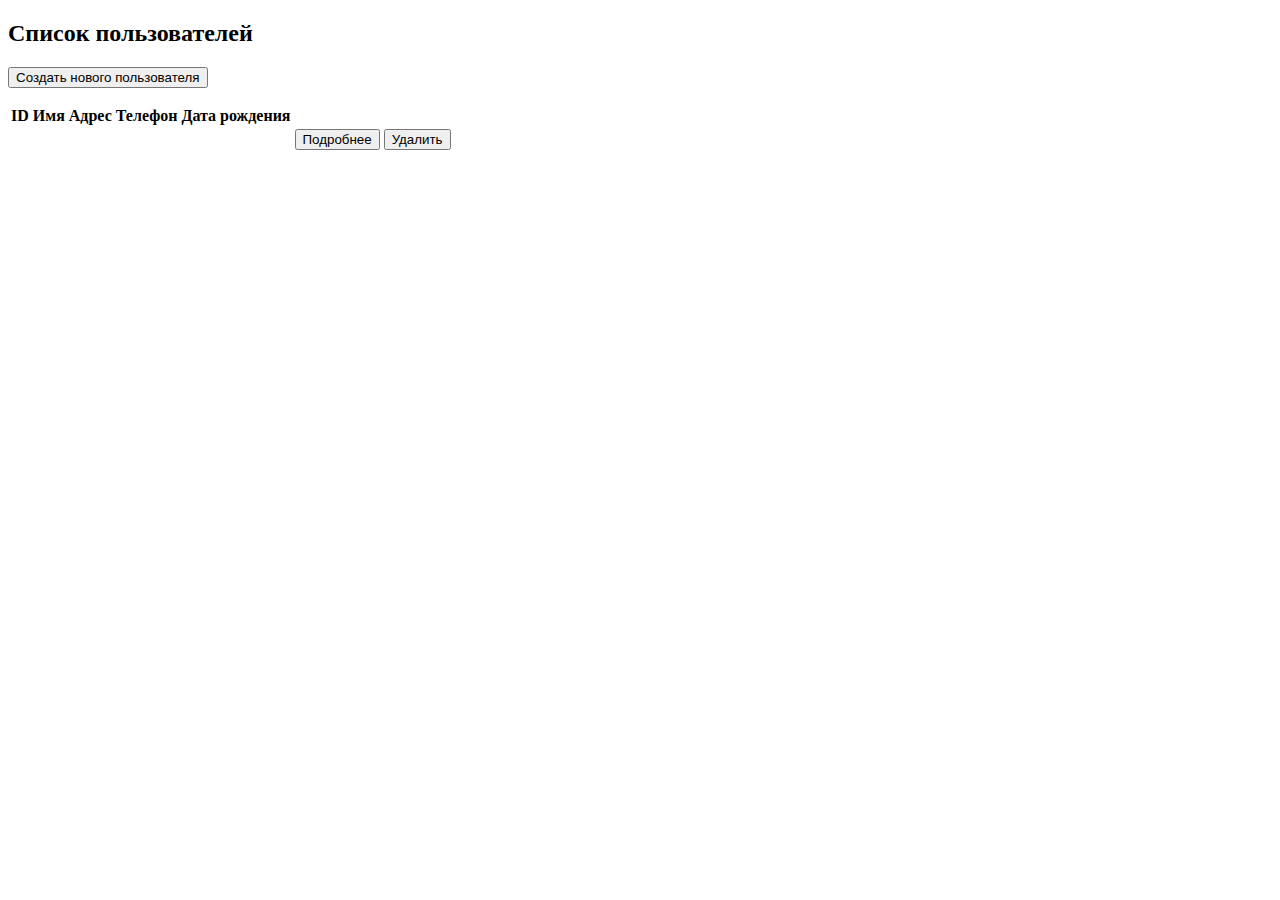
<file: src/main/resources/templates/index.html>
<!DOCTYPE html>
<html xmlns:th="http://www.thymeleaf.org">
<head>
    <meta charset="UTF-8">
    <title>Список пользователей</title>
    <script type="text/javascript" th:src="@{/js/clients/clients.js}"></script> <!--TODO не добавляется js файл (Самвел)-->
</head>
<body>
<h2>Список пользователей</h2>

<!-- Кнопка для создания нового пользователя -->
<a href="/patients/create">
    <button>Создать нового пользователя</button>
</a>

<p><span th:text="${error_message}" id="message"></span></p>

<table>
    <tr>
        <th>ID</th>
        <th>Имя</th>
        <th>Адрес</th>
        <th>Телефон</th>
        <th>Дата рождения</th>
    </tr>
    <tr th:each="patient : ${patients}">
        <td th:text="${patient.ID}"></td>
        <td th:text="${patient.name}"></td>
        <td th:text="${patient.address}"></td>
        <td th:text="${patient.telephoneNumber}"></td>
        <td th:text="${patient.birthDate}"></td>
        <td>
            <a th:href="@{/patients/{id}(id=${patient.ID})}"><button>Подробнее</button></a>
            <button type="button" th:onclick="|deleteUser('${patient.ID}')|">Удалить</button>
        </td>
    </tr>
</table>
</body>
</html>
</file>
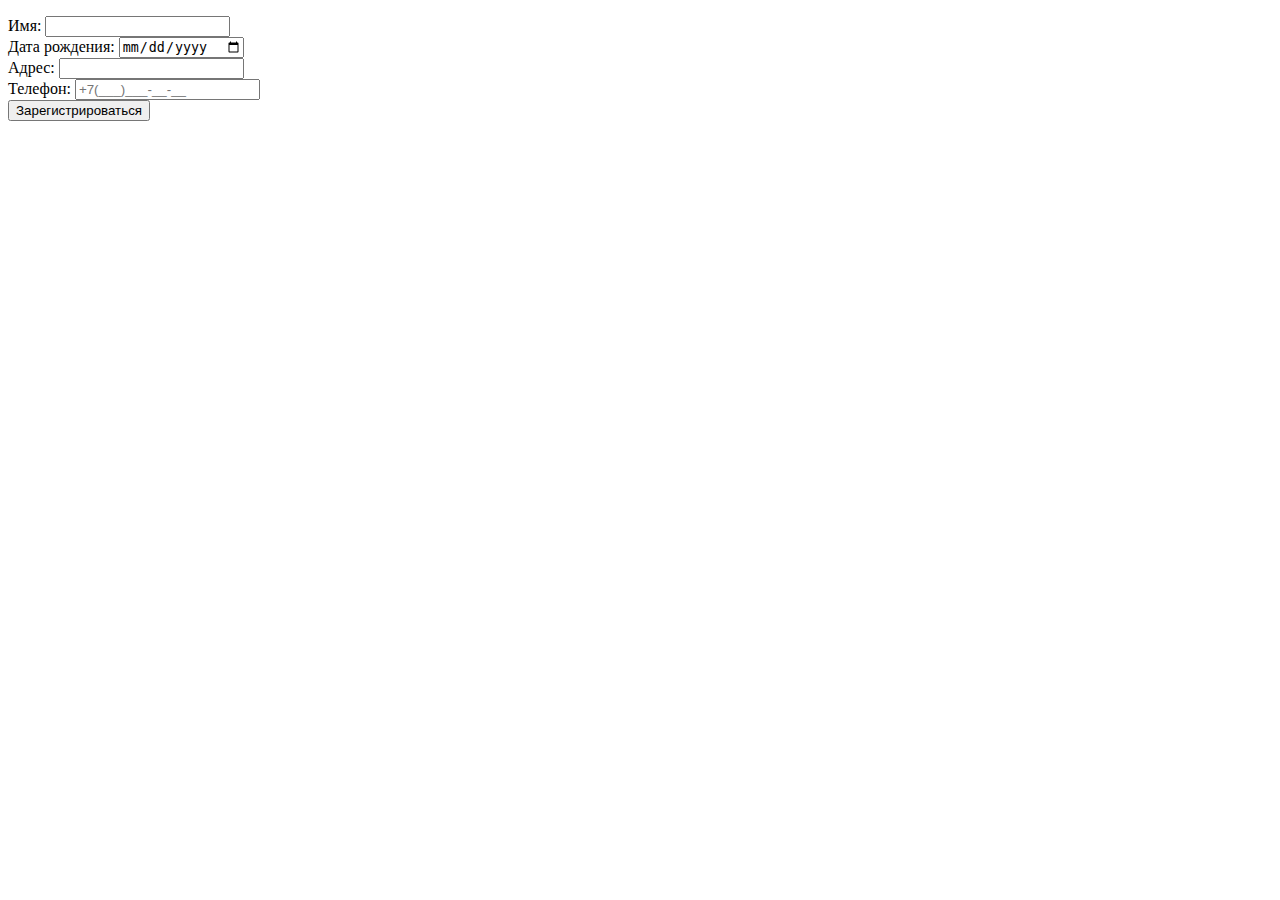
<file: src/main/resources/templates/create.html>
<!doctype html>
<html lang="en">
<head>
    <meta charset="UTF-8">
    <meta name="viewport"
          content="width=device-width, user-scalable=no, initial-scale=1.0, maximum-scale=1.0, minimum-scale=1.0">
    <meta http-equiv="X-UA-Compatible" content="ie=edge">
    <title>Document</title>
    <script type="text/javascript" th:src="@{/js/create/MaskNumber.js}"></script>
</head>
<body>
<p><span th:text="${error_message}" id="message"></span></p>
<form th:action="@{/patients/create}" th:object="${patient}" method="post">
    <label>Имя: <input type="text" th:field="*{name}" required></label><br>
    <label>Дата рождения: <input type="date" th:field="*{birthDate}" required></label><br>
    <label>Адрес: <input type="text" th:field="*{address}" required></label><br>
    <label>Телефон: <input type="tel" class="phone" placeholder="+7(___)___-__-__"
                            th:field="*{telephoneNumber}" required></label><br>
    <button type="submit">Зарегистрироваться</button>
</form>
</body>
</html>
</file>
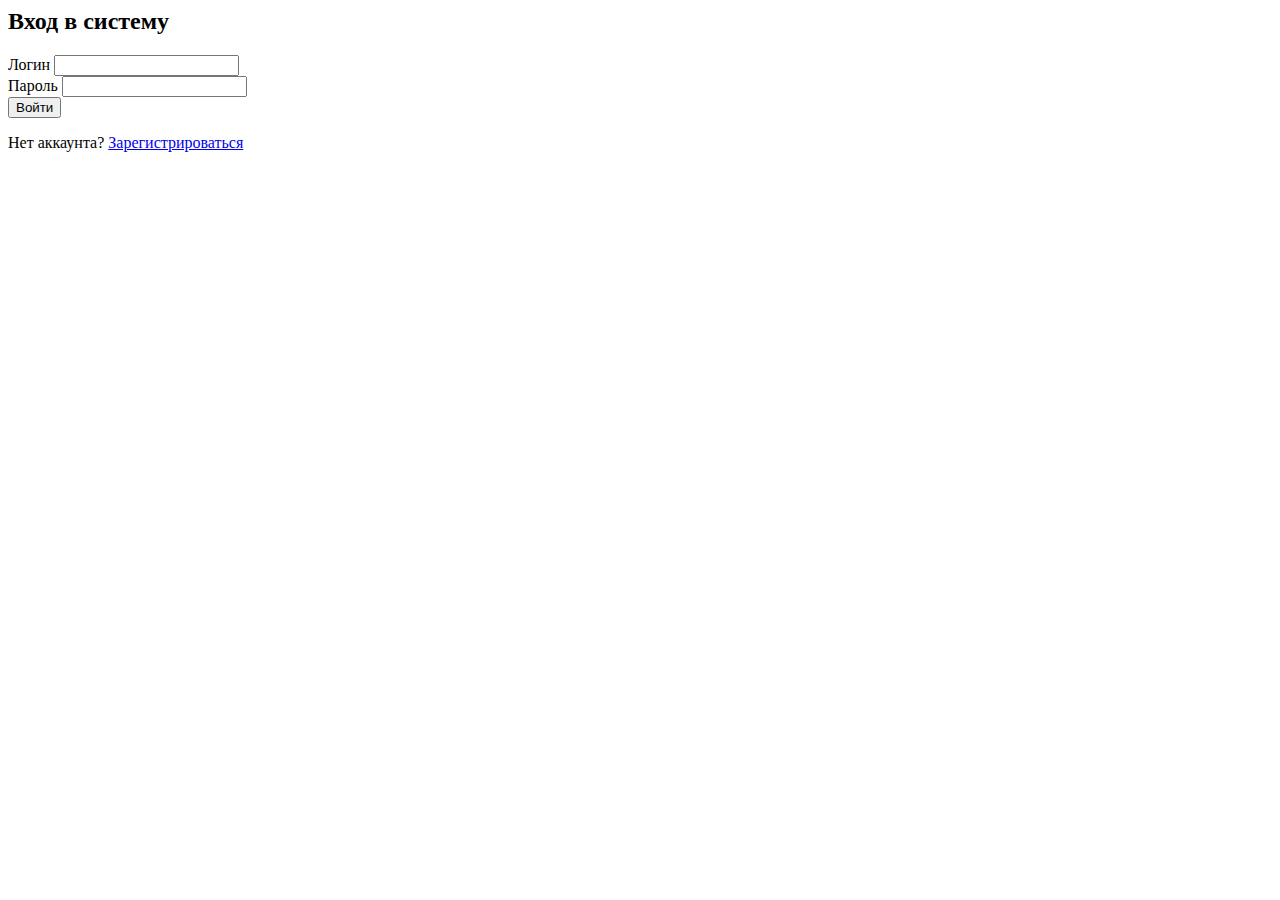
<file: src/main/resources/templates/login.html>
<html lang="en" xmlns:th="http://www.thymeleaf.org">
<head>
    <meta charset="UTF-8">
    <meta name="viewport" content="width=device-width, initial-scale=1.0">
    <title>Login page</title>
    <link rel="stylesheet" th:href="@{/css/login/login.css}">
</head>
<body>
<div class="container">
    <div class="login-box">
        <h2>Вход в систему</h2>
        <div id="error-message" class="error-message"></div>

        <form id="login-form" action="/login" method="post">
            <div class="form-group">
                <label for="Login">Логин</label>
                <input type="text" name="username" id="Login" required>
            </div>

            <div class="form-group">
                <label for="password">Пароль</label>
                <input type="password" name="password" id="password" required>
            </div>

            <button type="submit" class="btn btn-primary">Войти</button>
        </form>

        <div class="register-form">
            <p class="register-text">Нет аккаунта? <a href="/register" class="register-link">Зарегистрироваться</a></p>
        </div>
    </div>
</div>
<script th:src="@{/js/login/login.js}"></script>
</body>
</html>
</file>
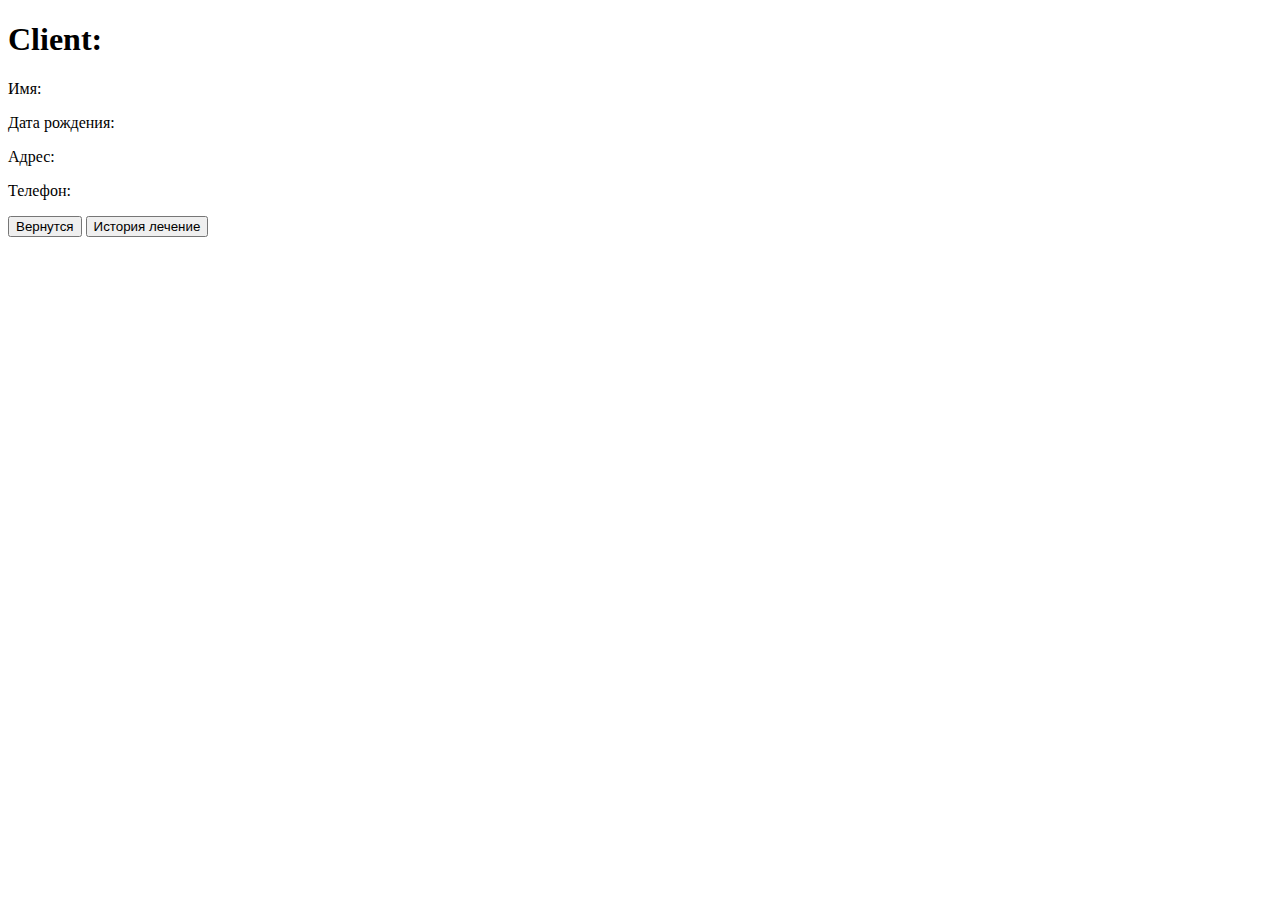
<file: src/main/resources/templates/patient.html>
<!doctype html>
<html lang="en">
<head>
    <meta charset="UTF-8">
    <meta name="viewport"
          content="width=device-width, user-scalable=no, initial-scale=1.0, maximum-scale=1.0, minimum-scale=1.0">
    <meta http-equiv="X-UA-Compatible" content="ie=edge">
    <title>Document</title>
</head>
<body>
<h1>Client:</h1>
    <p>Имя: <span th:text="${patient.name}"></span></p>
    <p>Дата рождения: <span th:text="${patient.birthDate}"></span></p>
    <p>Адрес: <span th:text="${patient.address}"></span></p>
    <p>Телефон: <span th:text="${patient.telephoneNumber}"></span></p>
<a href="/patients"><button>Вернутся</button></a>
<a th:href="@{/history/{id}(id = ${patient.getID()})}"><button>История лечение</button></a>
</body>
</html>
</file>
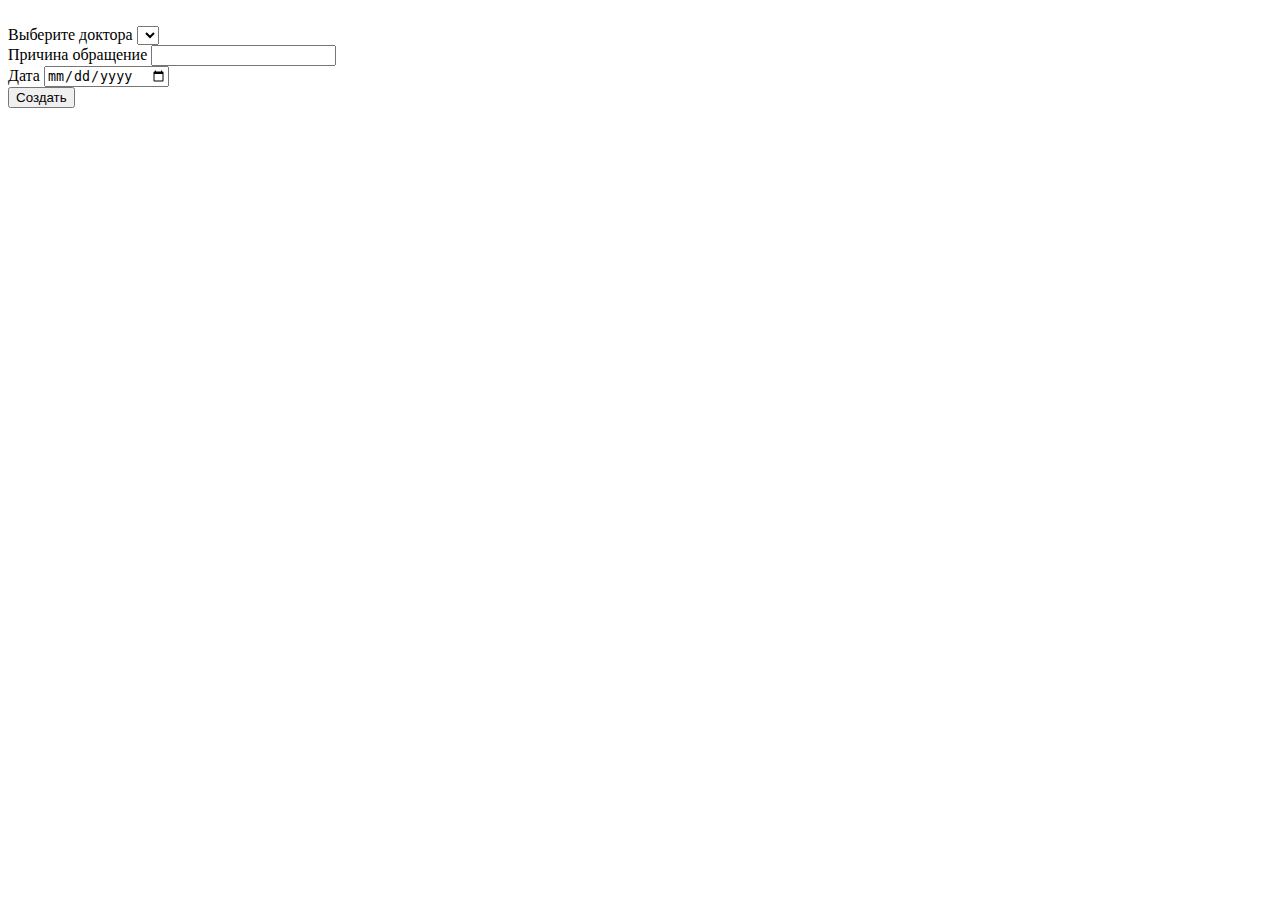
<file: src/main/resources/templates/history/create.html>
<!doctype html>
<html lang="en" xmlns:th="http://www.thymeleaf.org">
<head>
    <meta charset="UTF-8">
    <meta name="viewport">
    <title>Document</title>
</head>
    <body>
        <span th:if="${errors}" style="color: red" th:each="error: ${errors}" th:text="${error.getDefaultMessage}"></span><br/>

        <form th:action="@{/history/create}" method="post">
            <input type="hidden" name="medicalHistoryOfClients" id="patient" th:value="${currentPatientId}">

            <label for="doctor">Выберите доктора
                <select name="doctorMedicalHistory" id="doctor">
                    <option th:each="doctor : ${doctors}" th:text="${doctor.getDoctorName()}" th:value="${doctor.getDoctorID()}"></option>
                </select>
            </label><br/>

            <label for="complaints"> Причина обращение
                <input type="text" name="complaints" id="complaints">
            </label><br/>

            <label for="date"> Дата
                <input type="date" name="date" id="date">
            </label><br/>

            <button type="submit">Создать</button>
        </form>
    </body>
</html>
</file>
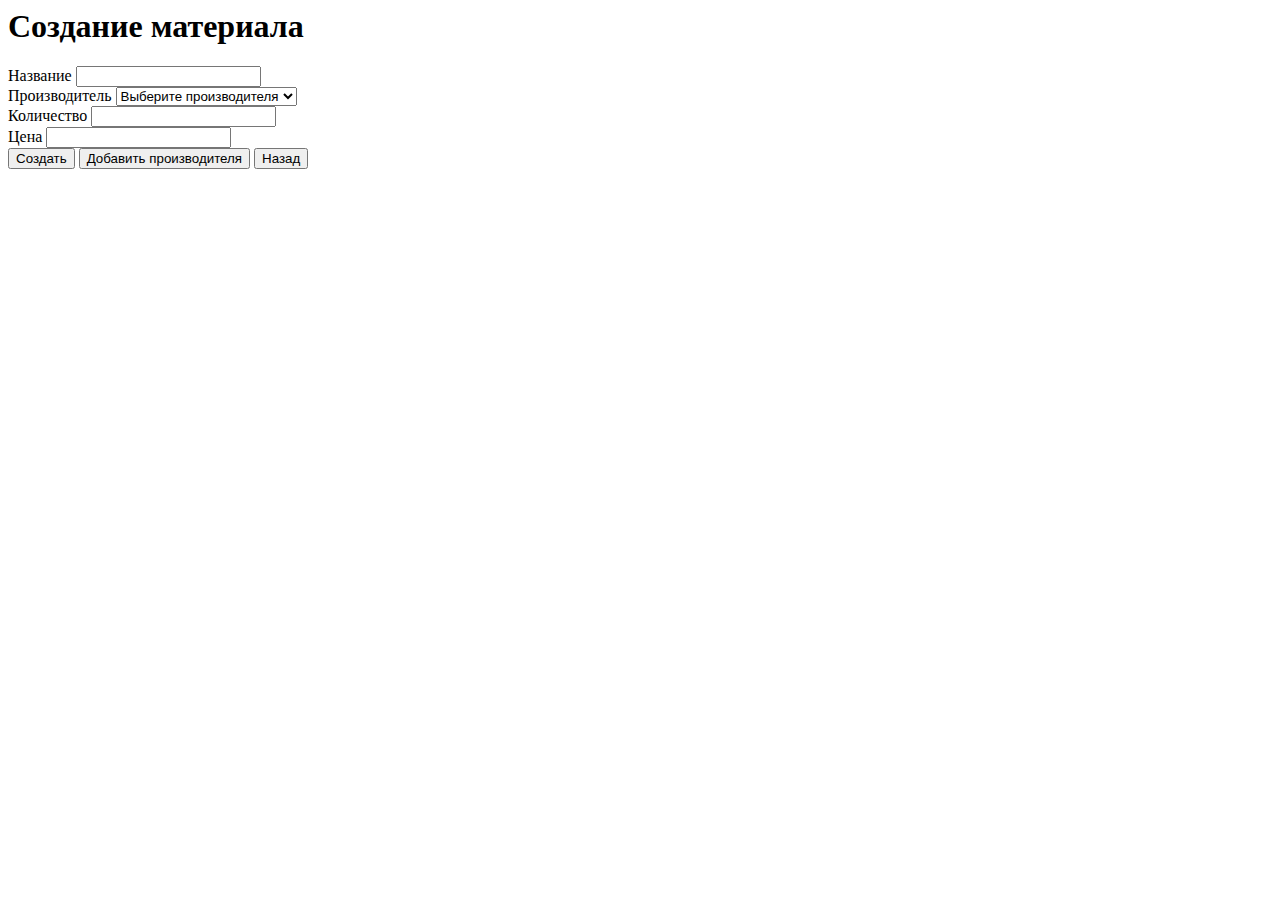
<file: src/main/resources/templates/inventory/create.html>
<html lang="ru" xmlns:th="http://www.thymeleaf.org">
<head>
    <meta charset="UTF-8">
    <meta name="viewport" content="width=device-width, initial-scale=1.0">
    <title>Создание материала</title>
    <link rel="stylesheet" th:href="@{/css/inventory/create.css}">
</head>
<body>
<div class="container">
    <h1>Создание материала</h1>

    <div id="messages">
        <div id="validationErrorsContainer" class="message error">
            <div id="validationErrors"></div>
        </div>
        <div id="errorMessages" class="message error"></div>
        <div id="successMessage" class="message success"></div>
    </div>

    <form id="materialForm" th:action="@{/materials/create}" method="post">
        <div class="form-group">
            <label for="name">Название</label>
            <input type="text" name="name" id="name" required>
        </div>

        <div class="form-group">
            <label for="producer">Производитель</label>
            <select name="producer" id="producer" required>
                <option value="">Выберите производителя</option>
                <option th:each="producer: ${producers}"
                        th:value="${producer.id}"
                        th:text="${producer.name}"></option>
            </select>
        </div>

        <div class="form-group">
            <label for="count">Количество</label>
            <input type="number" name="count" id="count" min="0" required>
        </div>

        <div class="form-group">
            <label for="price">Цена</label>
            <input type="number" name="price" id="price" min="0" step="0.01" required>
        </div>

        <div class="button-group">
            <button type="submit" class="btn primary">Создать</button>
            <button type="button" id="addProducer" class="btn secondary">Добавить производителя</button>
            <button type="button" id="backButton" class="btn">Назад</button>
        </div>
    </form>
</div>
<script th:src="@{/js/inventory/create.js}"></script>
</body>
</html>
</file>
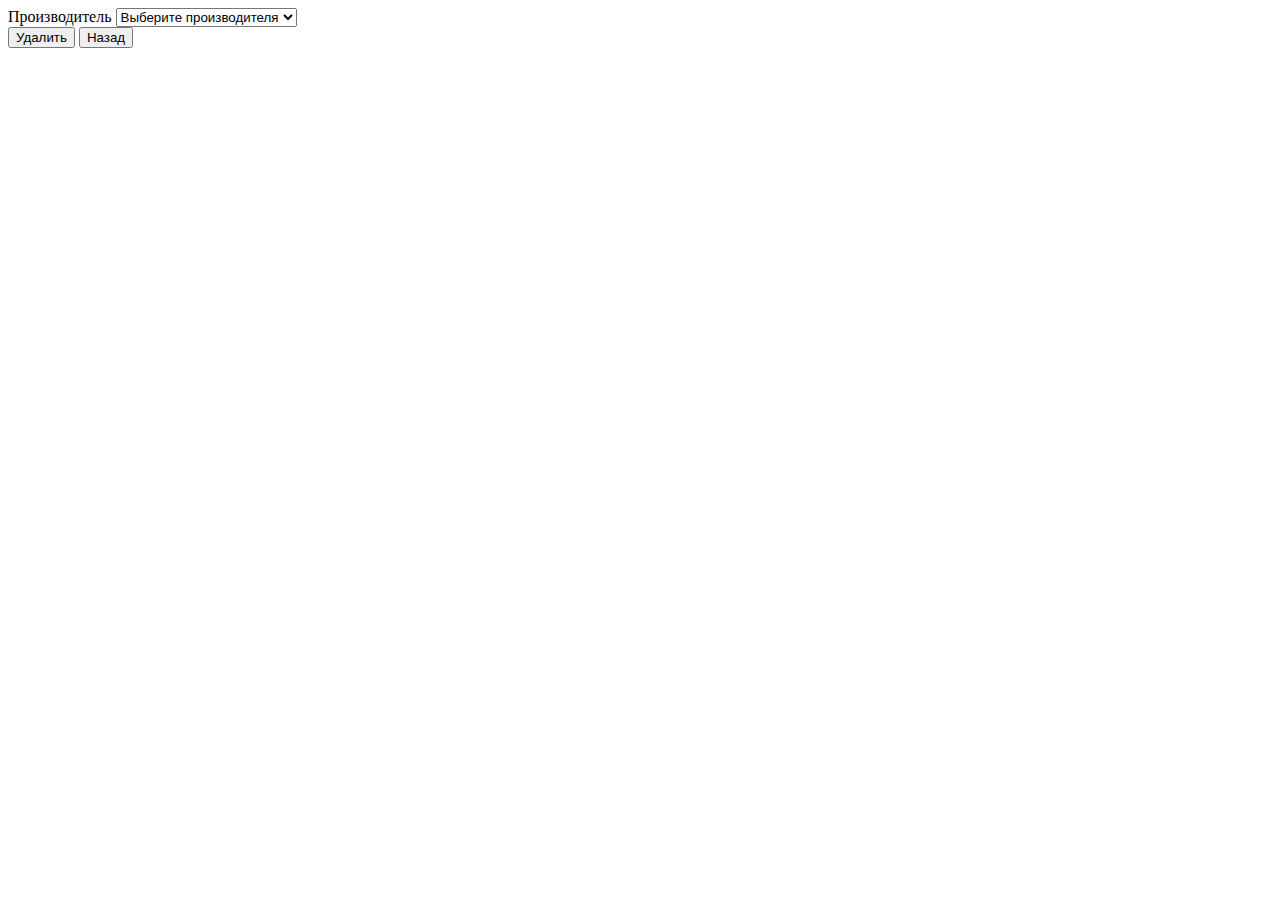
<file: src/main/resources/templates/inventory/deleteProducerPage.html>
<html lang="ru" xmlns:th="http://www.thymeleaf.org">
<head>
    <meta charset="UTF-8">
    <meta name="viewport" content="width=device-width, initial-scale=1.0">
    <title>Удаление производителя</title>
    <link rel="stylesheet" th:href="@{/css/inventory/deleteProducer.css}">
</head>
<body>
<div class="container">
    <div id="message" class="message" style="display: none" th:if="${message}" th:text="${message}"></div>
    <div id="errorMessage" class="error-message" style="display: none" th:if="${errorMessage}" th:text="${errorMessage}"></div>

    <form id="deleteForm" th:action="@{/producer/delete}" method="post">
        <div class="form-group">
            <label for="producerId">Производитель</label>
            <select name="producerId" id="producerId">
                <option value="">Выберите производителя</option>
                <option th:each="producer : ${producers}"
                        th:value="${producer.id}"
                        th:text="${producer.name}"></option>
            </select>
        </div>
        <div class="btn-container">
            <button type="submit" class="btn btn-danger">Удалить</button>
            <button type="button" onclick="window.location.href='/producer'" class="btn btn-secondary">Назад</button>
        </div>
    </form>
</div>
<script th:src="@{/js/inventory/deleteProducer.js}"></script>
</body>
</html>
</file>
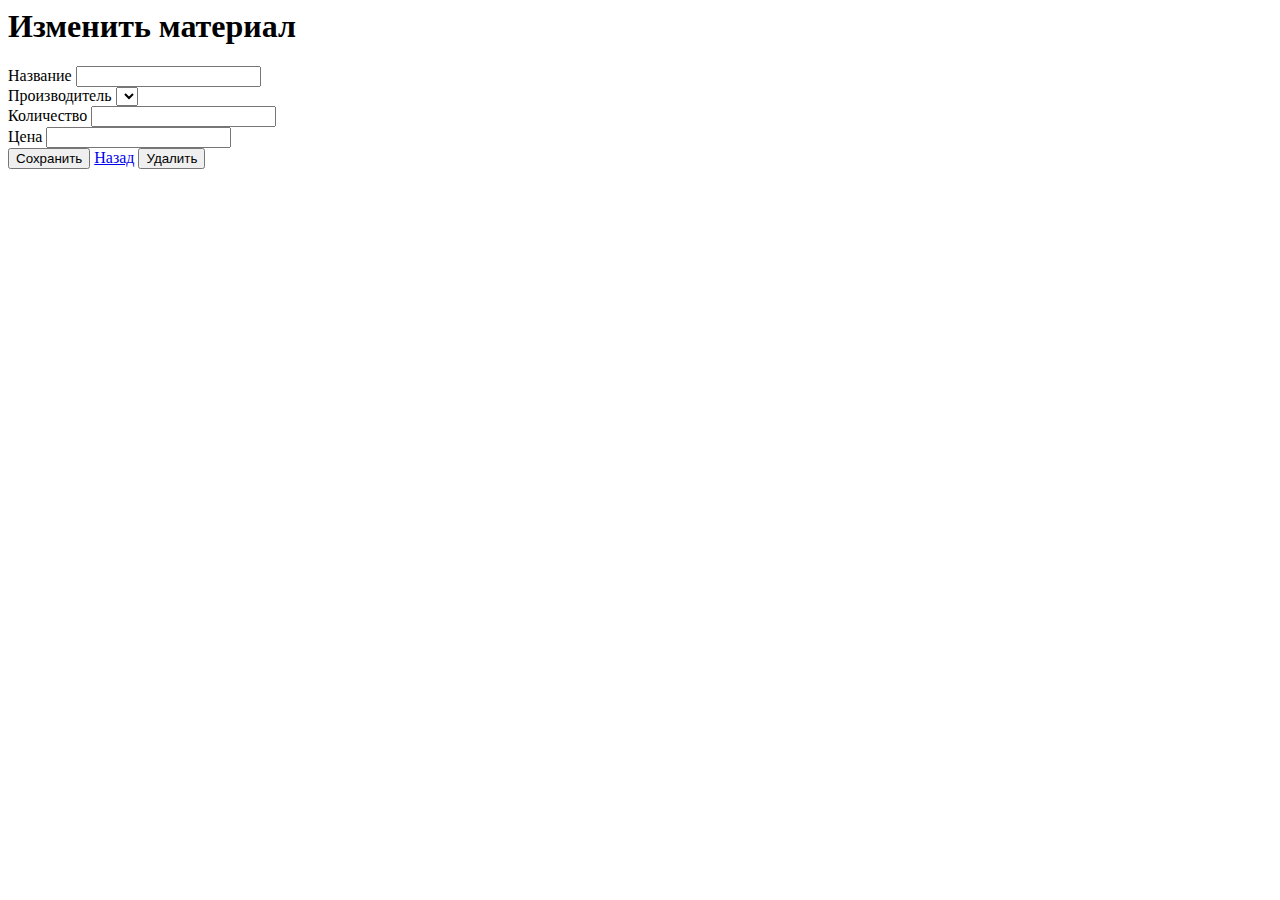
<file: src/main/resources/templates/inventory/material.html>
<html lang="ru">
<head>
    <meta charset="UTF-8">
    <meta name="viewport" content="width=device-width, initial-scale=1.0">
    <title>Изменить материал</title>
    <link rel="stylesheet" th:href="@{/css/inventory/material.css}">
</head>
<body>
<div class="error-container">
    <div th:each="error : ${errors}" class="error-message">
        <span th:text="${error.getDefaultMessage}"></span>
    </div>
    <div th:if="${errorMessage}" class="error-message">
        <span th:text="${errorMessage}"></span>
    </div>
</div>

<div class="container">
    <h1>Изменить материал</h1>

    <form id="materialForm" th:action="@{/materials/{id}(id = ${material.id})}" method="post">
        <div class="form-group">
            <label for="name">Название</label>
            <input type="text" name="name" id="name" th:value="${material.name}">
        </div>

        <div class="form-group">
            <label for="producer">Производитель</label>
            <select name="producer" id="producer">
                <option th:each="producer : ${producers}"
                        th:text="${producer.name}"
                        th:value="${producer.id}"
                        th:selected="${producer.id == material.producer.id}">
                </option>
            </select>
        </div>

        <div class="form-group">
            <label for="count">Количество</label>
            <input type="number" name="count" id="count" th:value="${material.count}">
        </div>

        <div class="form-group">
            <label for="price">Цена</label>
            <input type="number" step="0.01" name="price" id="price" th:value="${material.price}">
        </div>

        <div class="buttons-container">
            <button type="submit" class="btn btn-primary">Сохранить</button>
            <a href="/materials" class="btn btn-secondary">Назад</a>
            <button type="button" class="btn btn-danger" id="deleteBtn">Удалить</button>
        </div>
    </form>

    <form id="deleteForm" th:action="@{/materials/delete/{id}(id = ${material.id})}" method="post" style="display: none;">
    </form>
</div>
<script th:src="@{/js/inventory/material.js}"></script>
</body>
</html>
</file>
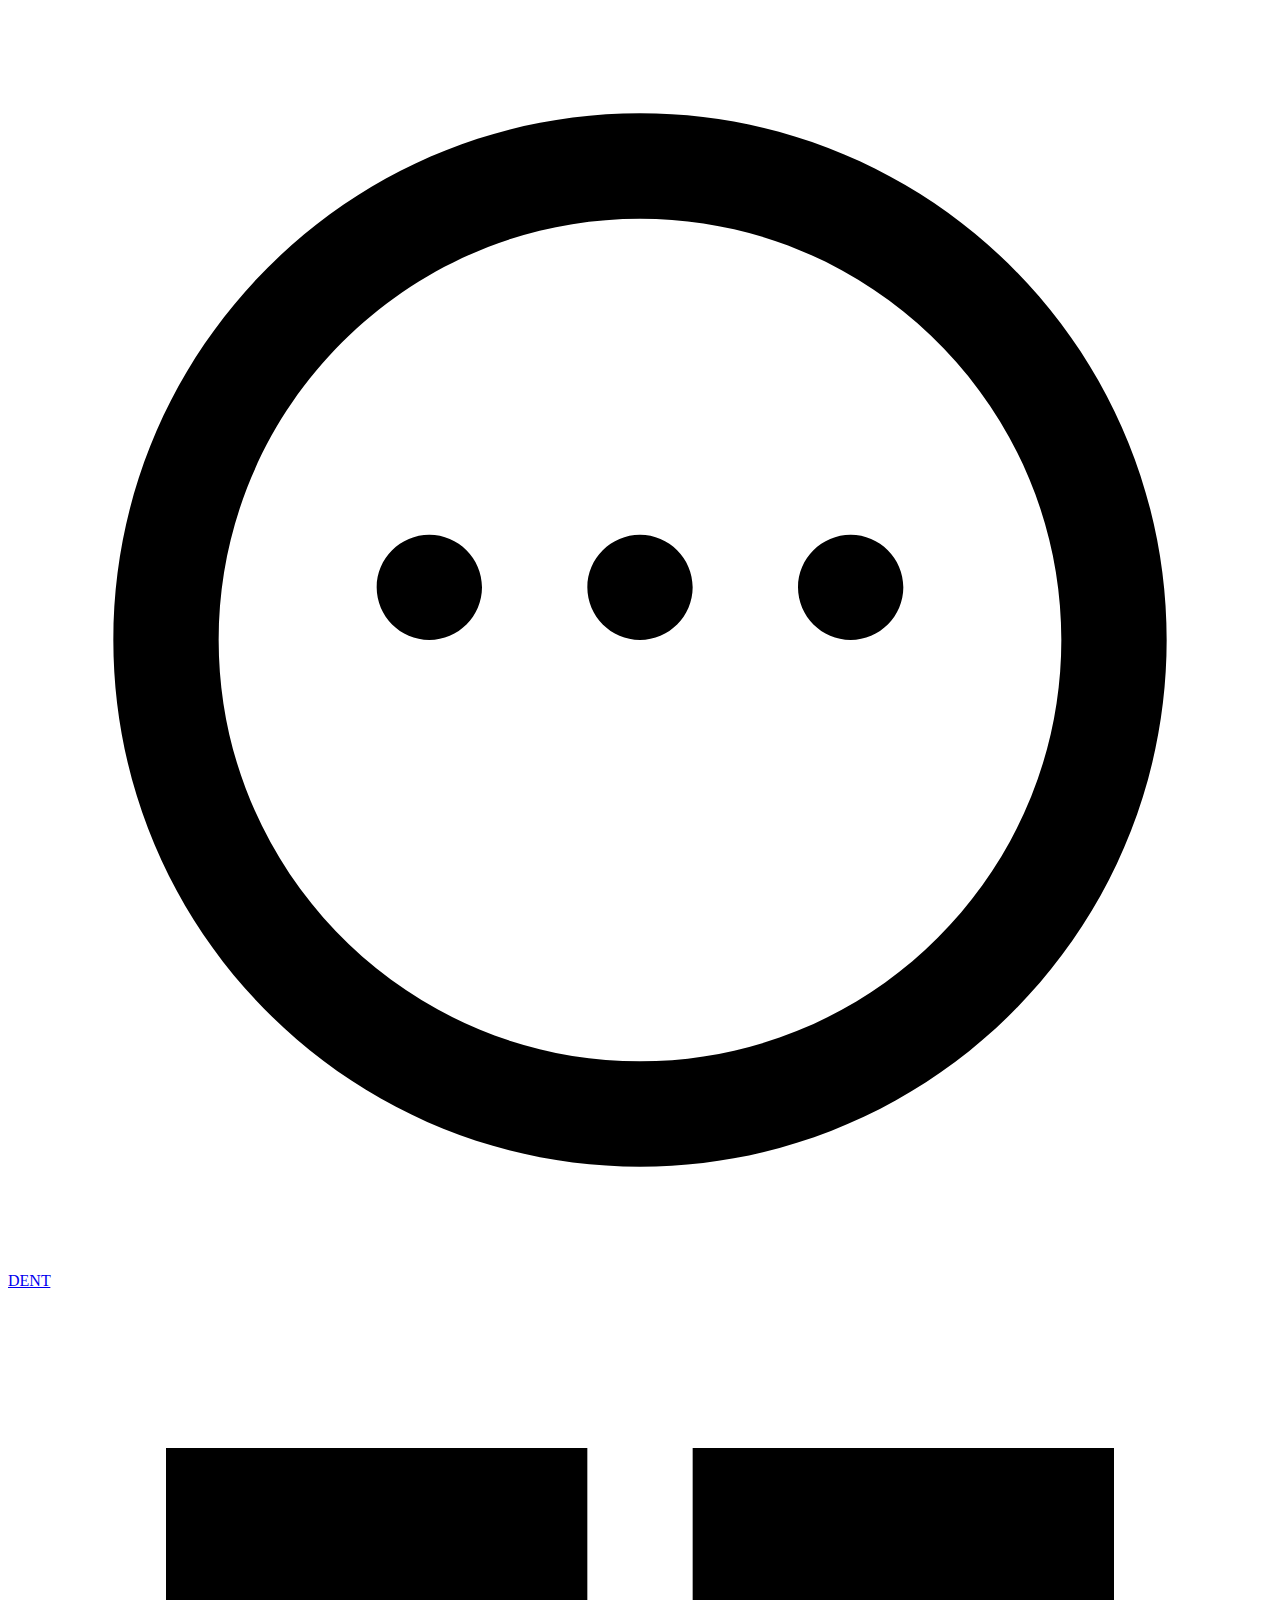
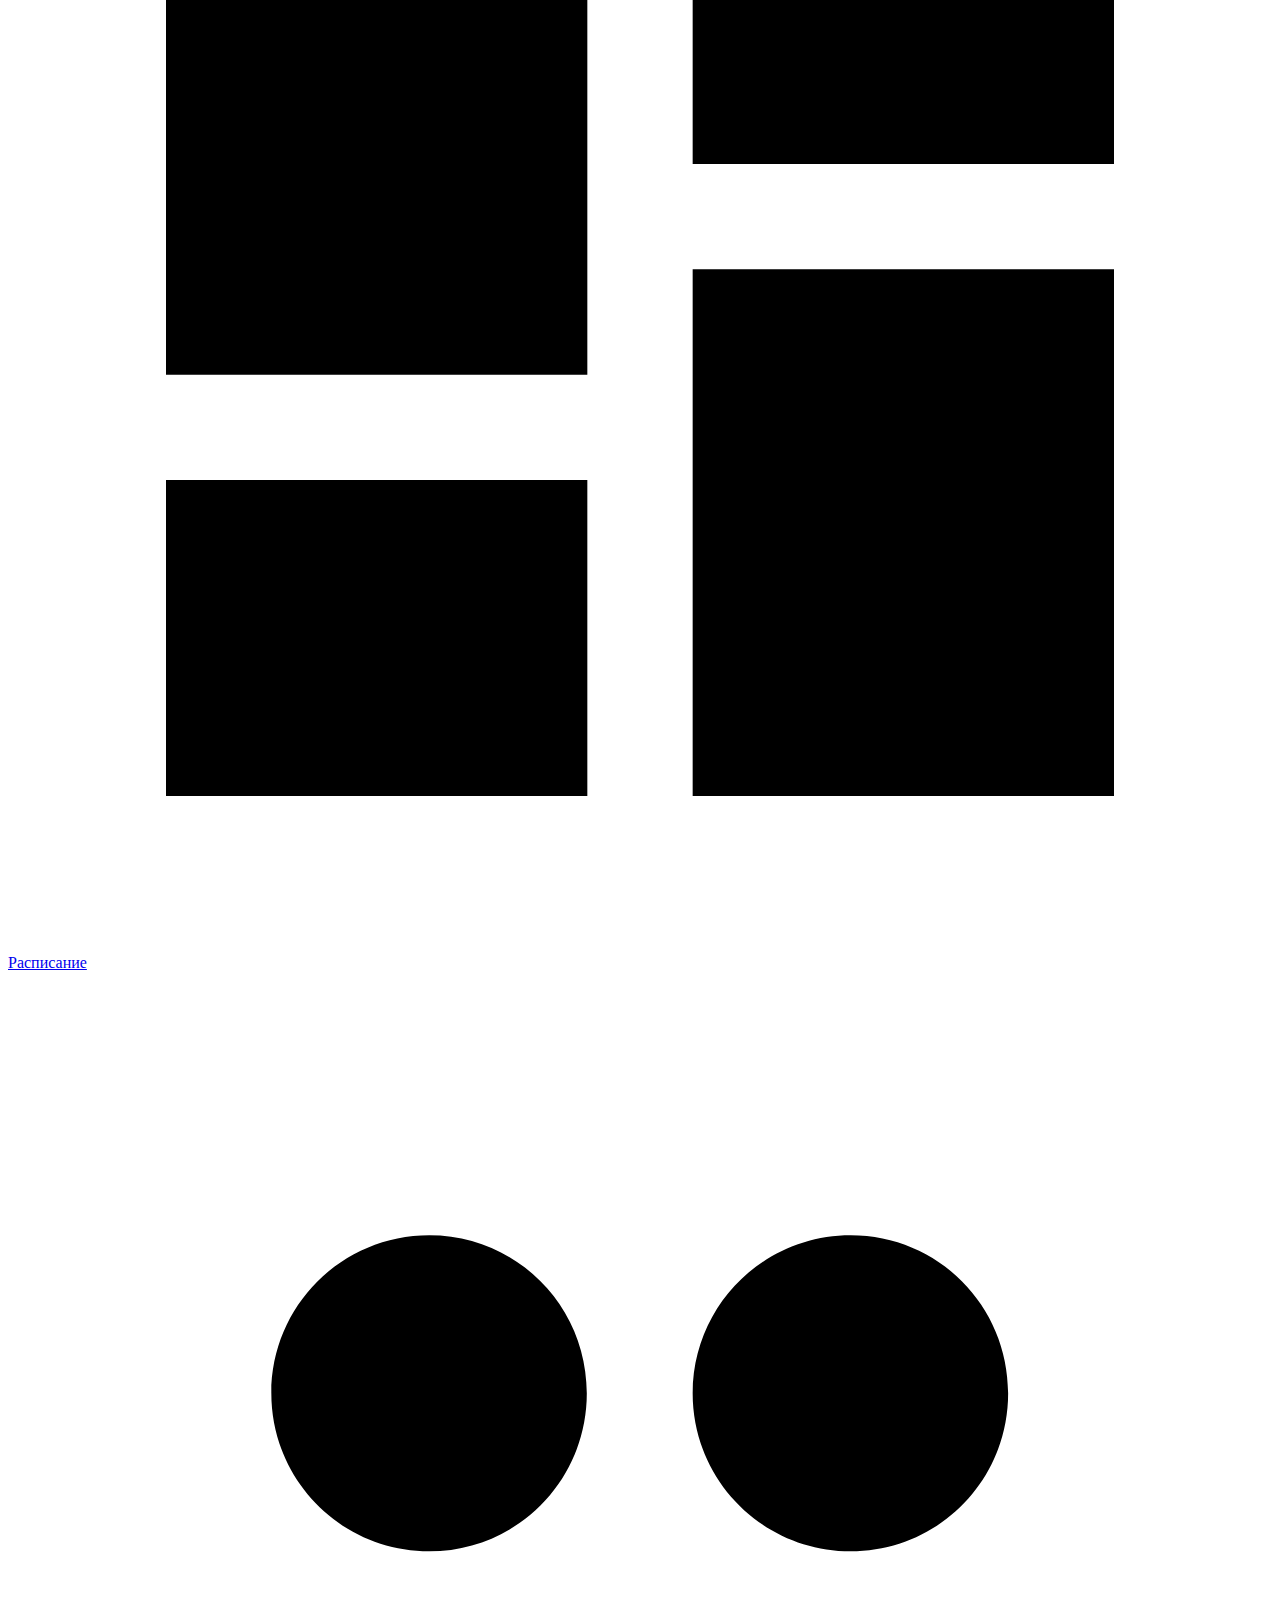
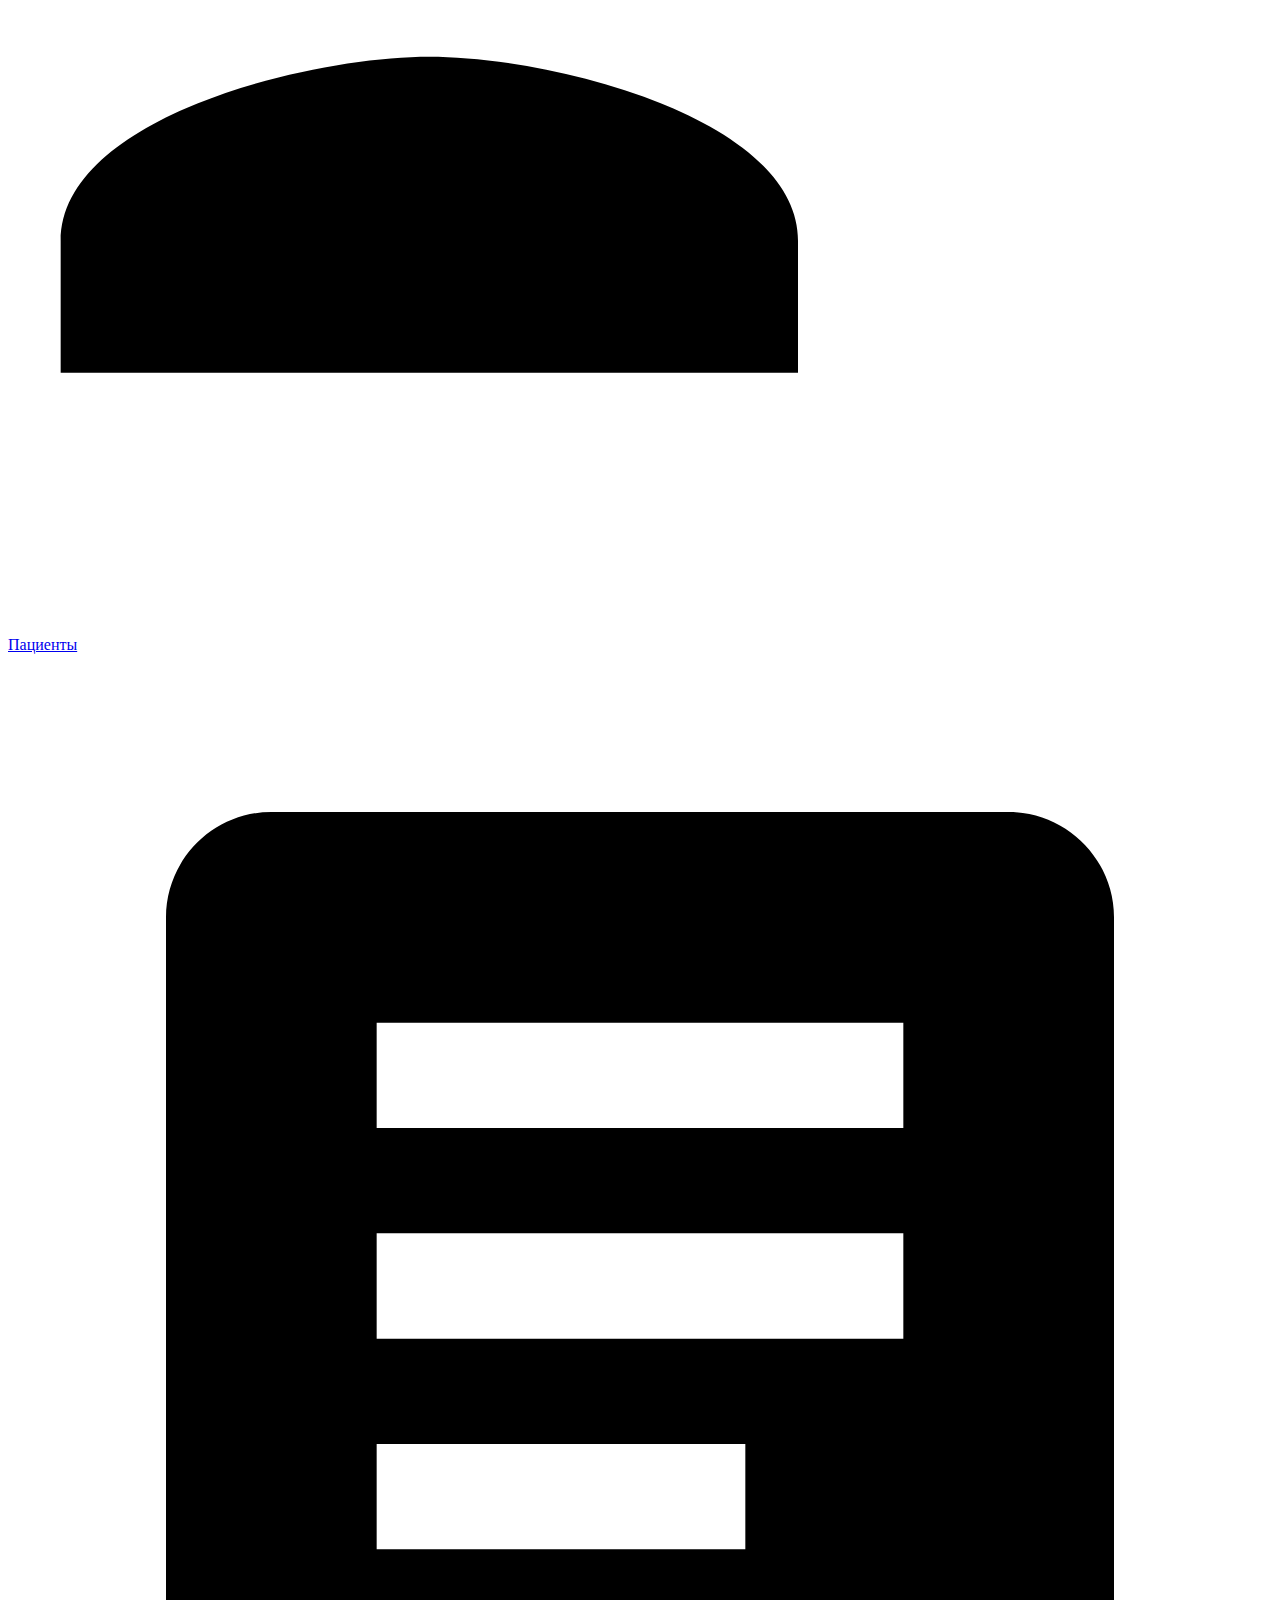
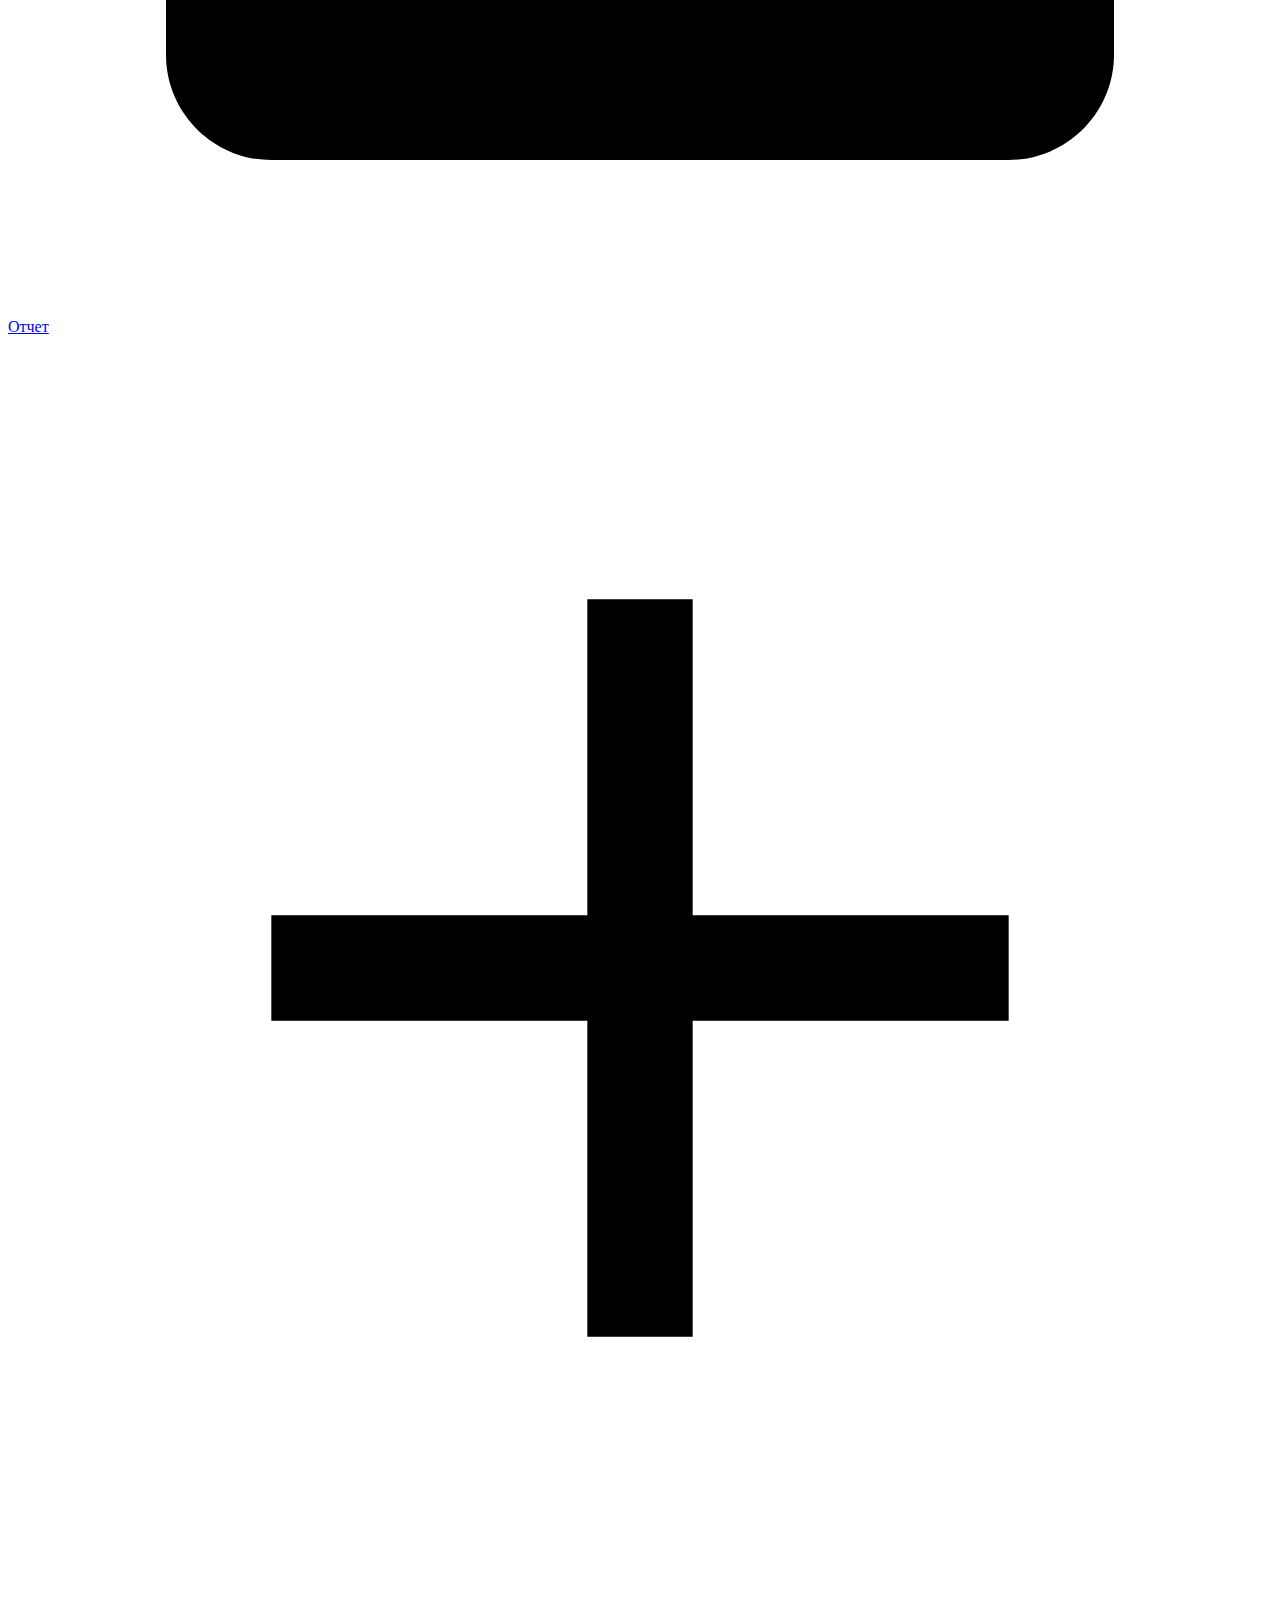
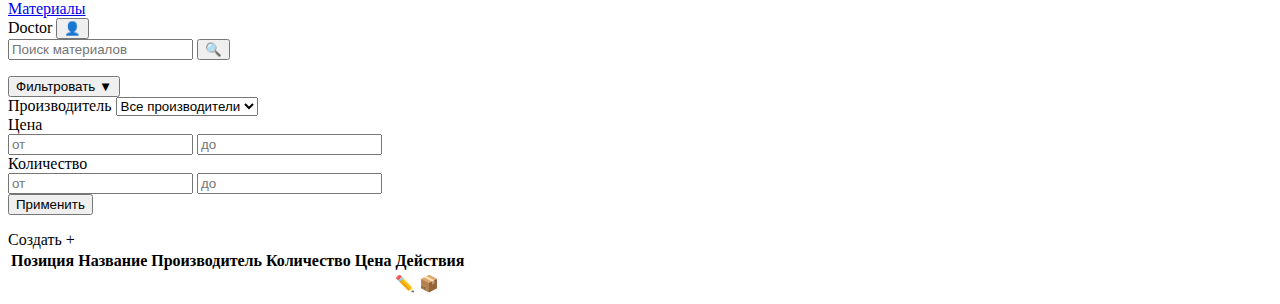
<file: src/main/resources/templates/inventory/materials.html>
<html xmlns:th="http://www.thymeleaf.org" lang="ru">
<head>
    <meta charset="UTF-8">
    <meta name="viewport" content="width=device-width, initial-scale=1.0">
    <title>Управление материалами</title>
    <link rel="stylesheet" th:href="@{/css/inventory/materials.css}">
</head>
<body>
<nav class="top-nav">
    <div class="nav-items">
        <a href="#" class="nav-item company-logo">
            <svg class="nav-icon dent-icon" viewBox="0 0 24 24">
                <path d="M12 2C6.48 2 2 6.48 2 12s4.48 10 10 10 10-4.48 10-10S17.52 2 12 2zm0 18c-4.41 0-8-3.59-8-8s3.59-8 8-8 8 3.59 8 8-3.59 8-8 8zm-4-8c.55 0 1-.45 1-1s-.45-1-1-1-1 .45-1 1 .45 1 1 1zm4 0c.55 0 1-.45 1-1s-.45-1-1-1-1 .45-1 1 .45 1 1 1zm4 0c.55 0 1-.45 1-1s-.45-1-1-1-1 .45-1 1 .45 1 1 1z"/>
            </svg>
            <span>DENT</span>
        </a>
        <a href="#" class="nav-item"><svg class="nav-icon" viewBox="0 0 24 24"><path d="M3 13h8V3H3v10zm0 8h8v-6H3v6zm10 0h8V11h-8v10zm0-18v6h8V3h-8z"/></svg>Расписание</a>
        <a href="#" class="nav-item"><svg class="nav-icon" viewBox="0 0 24 24"><path d="M16 11c1.66 0 2.99-1.34 2.99-3S17.66 5 16 5c-1.66 0-3 1.34-3 3s1.34 3 3 3zm-8 0c1.66 0 2.99-1.34 2.99-3S9.66 5 8 5C6.34 5 5 6.34 5 8s1.34 3 3 3zm0 2c-2.33 0-7 1.17-7 3.5V19h14v-2.5c0-2.33-4.67-3.5-7-3.5z"/></svg>Пациенты</a>
        <a href="#" class="nav-item"><svg class="nav-icon" viewBox="0 0 24 24"><path d="M19 3H5c-1.1 0-2 .9-2 2v14c0 1.1.9 2 2 2h14c1.1 0 2-.9 2-2V5c0-1.1-.9-2-2-2zm-5 14H7v-2h7v2zm3-4H7v-2h10v2zm0-4H7V7h10v2z"/></svg>Отчет</a>
        <a href="#" class="nav-item active"><svg class="nav-icon" viewBox="0 0 24 24"><path d="M19 13h-6v6h-2v-6H5v-2h6V5h2v6h6v2z"/></svg>Материалы</a>
    </div>
    <div class="nav-profile">
        <span th:text="${doctorName}">Doctor</span>
        <button class="profile-btn">👤</button>
    </div>
</nav>

<main>
    <div class="controls">
        <div class="search-bar">
            <form th:action="@{/materials/search}" method="get">
                <input type="text" name="word" id="searchInput" placeholder="Поиск материалов">
                <button type="submit" class="search-btn">🔍</button>
            </form>
        </div>
        <div class="filter-dropdown">
            <button type="button" class="filter-toggle">Фильтровать ▼</button>
            <form th:action="@{/materials/filter}" method="post" class="filter-content">
                <div class="filter-group">
                    <label for="producer">Производитель</label>
                    <select name="producerId" id="producer">
                        <option value="">Все производители</option>
                        <option th:each="producer : ${producers}"
                                th:value="${producer.id}"
                                th:text="${producer.name}"></option>
                    </select>
                </div>
                <div class="filter-group">
                    <label>Цена</label>
                    <div class="price-inputs">
                        <input type="number" name="minPrice" placeholder="от" step="0.01">
                        <input type="number" name="maxPrice" placeholder="до" step="0.01">
                    </div>
                </div>
                <div class="filter-group">
                    <label>Количество</label>
                    <div class="count-inputs">
                        <input type="number" name="minCount" placeholder="от">
                        <input type="number" name="maxCount" placeholder="до">
                    </div>
                </div>
                <button type="submit" class="apply-filter">Применить</button>
            </form>
        </div>
        <a th:href="@{/materials/create}" class="create-btn">Создать +</a>
    </div>

    <div class="table-container">
        <table class="materials-table">
            <thead>
            <tr>
                <th>Позиция</th>
                <th>Название</th>
                <th>Производитель</th>
                <th>Количество</th>
                <th>Цена</th>
                <th>Действия</th>
            </tr>
            </thead>
            <tbody>
            <tr th:each="material : ${materials}">
                <td th:text="${material.id}"></td>
                <td th:text="${material.name}"></td>
                <td th:text="${material.producer.name}"></td>
                <td th:text="|${material.count} шт|"></td>
                <td th:text="|${material.price} тг|"></td>
                <td class="action-buttons">
                    <a th:href="@{/materials/{id}(id=${material.id})}" class="action-btn edit-btn">✏️</a>
                    <a th:href="@{/materials/refill/{id}(id=${material.id})}" class="action-btn refill-btn">📦</a>
                </td>
            </tr>
            </tbody>
        </table>
    </div>
</main>
<script th:src="@{/js/inventory/materials.js}"></script>
</body>
</html>
</file>
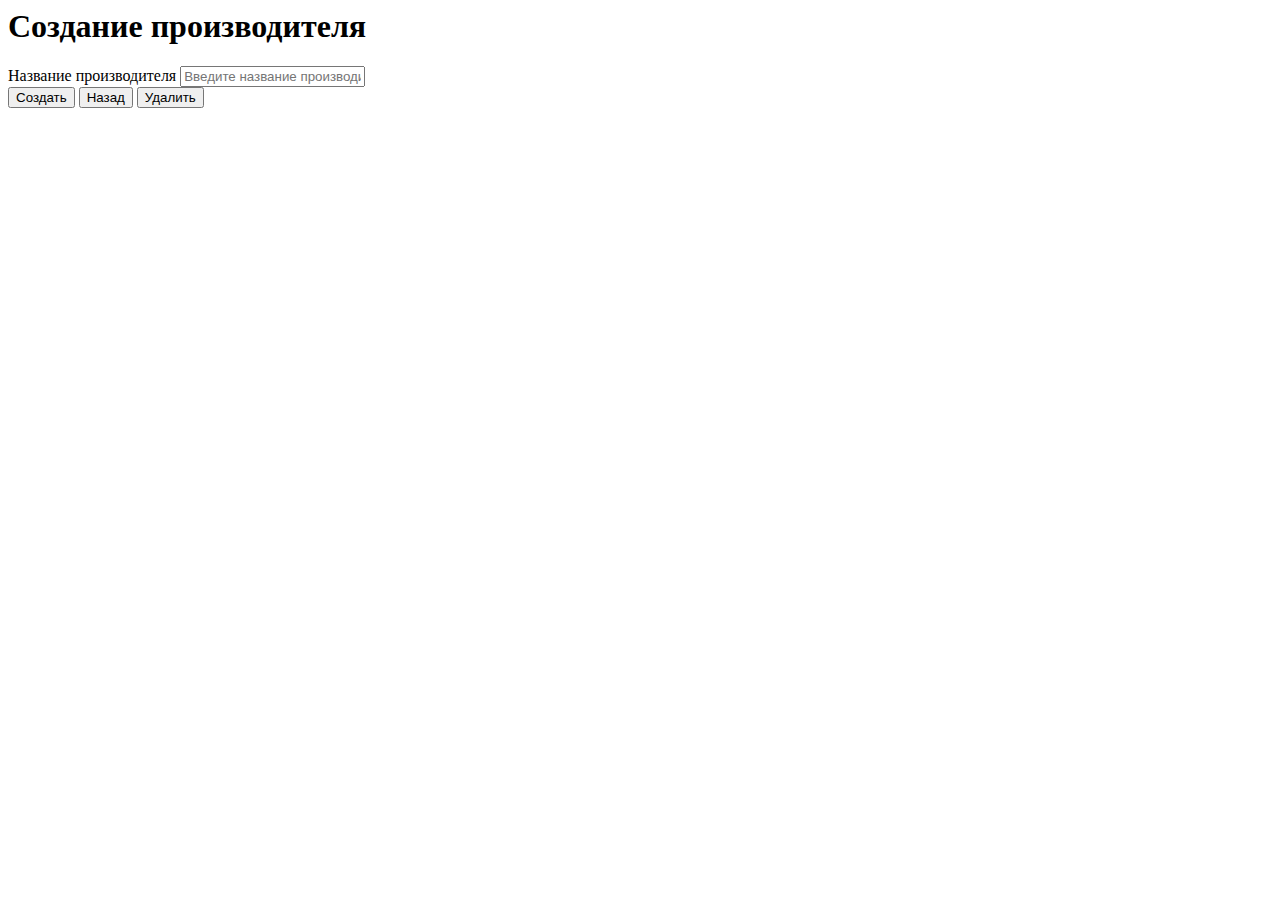
<file: src/main/resources/templates/inventory/producer.html>
<html xmlns:th="http://www.thymeleaf.org" lang="ru">
<head>
    <meta charset="UTF-8">
    <meta name="viewport" content="width=device-width, initial-scale=1.0">
    <title>Создание производителя</title>
    <link rel="stylesheet" th:href="@{/css/inventory/producer.css}">
</head>
<body>
<h1 class="page-title">Создание производителя</h1>

<!-- Error messages -->
<div th:if="${errors}">
    <p th:each="error: ${errors}"
       class="error-message"
       th:text="${error.getDefaultMessage()}"></p>
</div>

<div th:if="${errorMessage}">
    <p class="error-message" th:text="${errorMessage}"></p>
</div>

<!-- Success message -->
<div th:if="${message}">
    <p class="success-message" th:text="${message}"></p>
</div>

<!-- Producer creation form -->
<form th:action="@{/producer/add}" method="post">
    <div class="form-group">
        <label for="name">Название производителя</label>
        <input type="text"
               name="name"
               id="name"
               placeholder="Введите название производителя"
               required>
    </div>

    <div class="buttons-container">
        <button type="submit">Создать</button>
        <a href="/materials/create"><button type="button" class="button-secondary">Назад</button></a>
        <a href="/producer/delete"><button type="button" class="button-danger">Удалить</button></a>
    </div>
</form>

<script th:src="@{/js/inventory/producer.js}"></script>
</body>
</html>
</file>
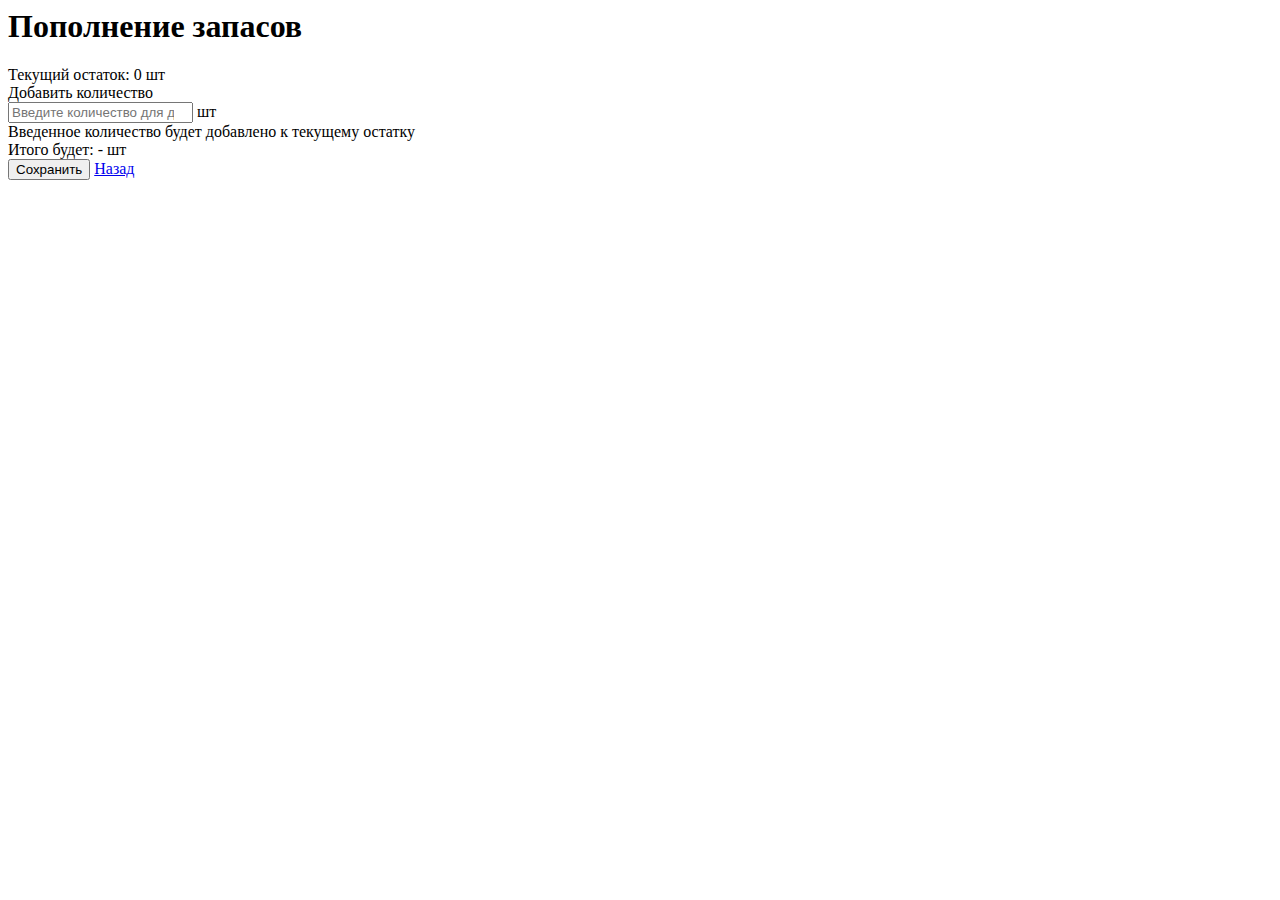
<file: src/main/resources/templates/inventory/refill.html>
<html xmlns:th="http://www.thymeleaf.org" lang="ru">
<head>
    <meta charset="UTF-8">
    <meta name="viewport" content="width=device-width, initial-scale=1.0">
    <title>Пополнение запасов</title>
    <link rel="stylesheet" th:href="@{/css/inventory/refill.css}">
</head>
<body>
<div id="success-toast" class="toast success-toast"></div>
<div id="error-toast" class="error-toast"></div>

<div class="container">
    <h1>Пополнение запасов</h1>

    <div class="current-amount">
        Текущий остаток: <span th:text="${material.count}">0</span> шт
    </div>

    <form th:action="@{/materials/refill/{id}(id = ${material.id})}" method="post" id="refillForm">
        <div class="form-group">
            <label for="count">Добавить количество</label>
            <div class="input-group">
                <input type="number"
                       id="count"
                       name="count"
                       required
                       min="1"
                       placeholder="Введите количество для добавления">
                <span class="unit">шт</span>
            </div>
            <div class="helper-text">
                Введенное количество будет добавлено к текущему остатку
            </div>
        </div>

        <div class="result-preview">
            Итого будет: <span id="totalAmount">-</span> шт
        </div>

        <div class="button-group">
            <button type="submit" class="primary-button">Сохранить</button>
            <a href="/materials" class="secondary-button">Назад</a>
        </div>
    </form>
</div>

<script th:src="@{/js/inventory/refill.js}"></script>
</body>
</html>
</file>
